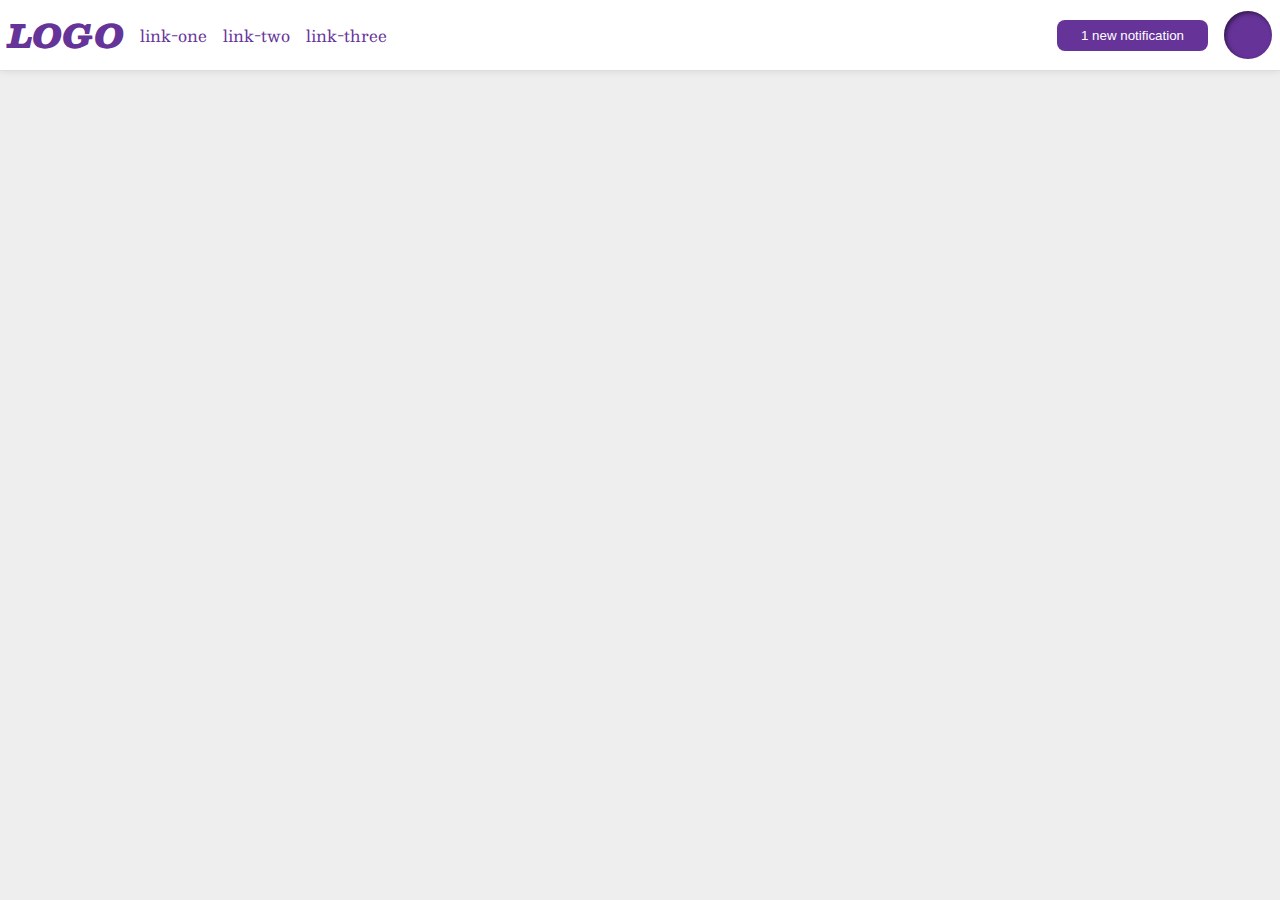
<file: foundations/flex/03-flex-header-2/index.html>
<!DOCTYPE html>
<html lang="en">
  <head>
    <meta charset="UTF-8">
    <meta http-equiv="X-UA-Compatible" content="IE=edge">
    <meta name="viewport" content="width=device-width, initial-scale=1.0">
    <title>Flex Header 2</title>
    <link rel="stylesheet" href="style.css">
  </head>
  <body>
    <div class="header">
	<div class = "left-flex">
	   <div class="logo">
                LOGO
	   </div>
	   <ul class="links">
        	<li><a href="https://google.com">link-one</a></li>
        	<li><a href="https://google.com">link-two</a></li>
        	<li><a href="https://google.com">link-three</a></li>
      	   </ul>
    	</div>
    	<div class = "right-flex">
      	   <button class="notifications">
              1 new notification
      	   </button>
      	   <div class="profile-image"></div>
    	</div>
    </div>
  </body>
</html>
</file>
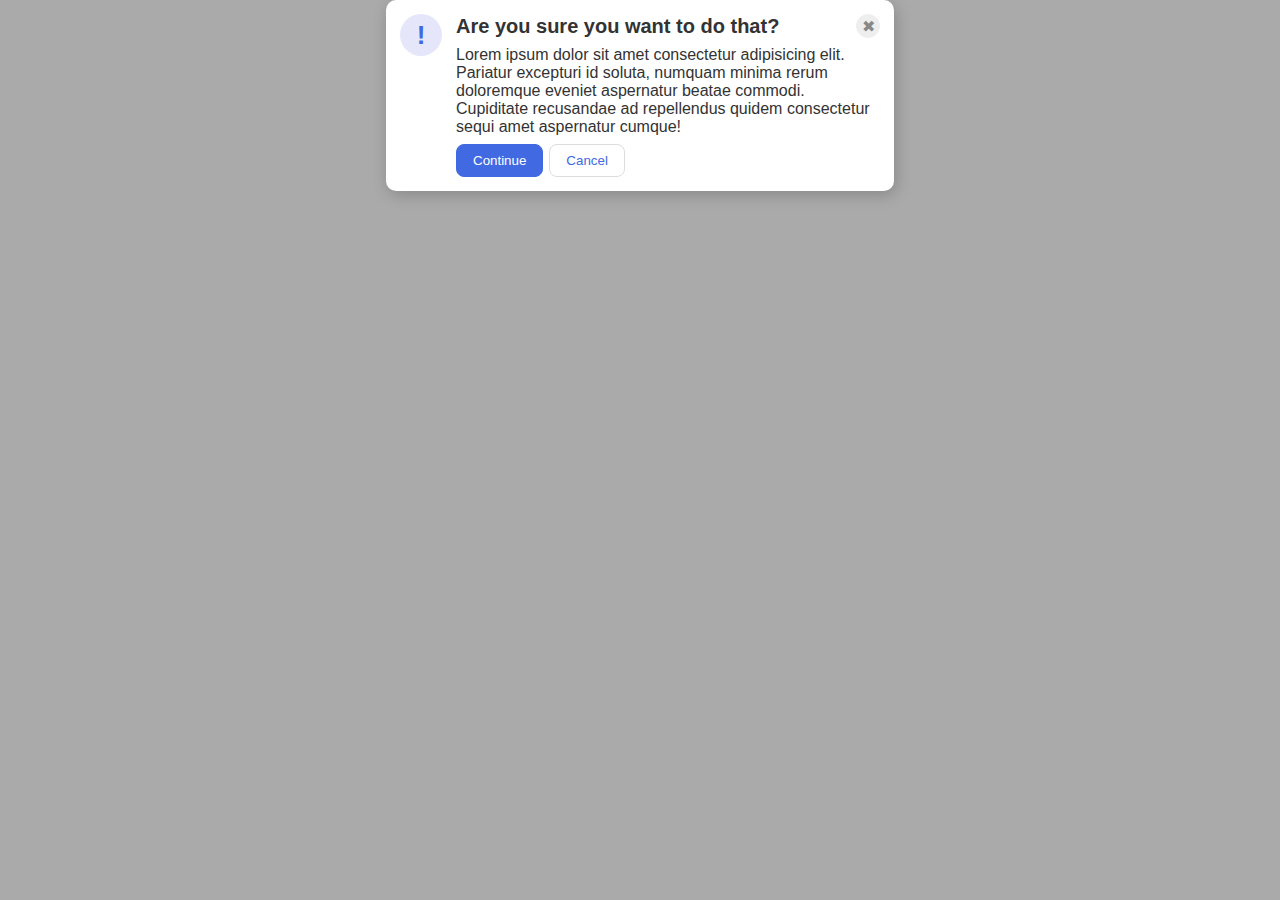
<file: foundations/flex/05-flex-modal/index.html>
<!DOCTYPE html>
<html lang="en">
  <head>
    <meta charset="UTF-8">
    <meta http-equiv="X-UA-Compatible" content="IE=edge">
    <meta name="viewport" content="width=device-width, initial-scale=1.0">
    <link rel="stylesheet" href="style.css">
    <title>Modal</title>
  </head>
  <body>
    <div class="modal">
      <div class="icon">!</div>

      <div class = "container">
      <div class="header"> Are you sure you want to do that?
      <button class="close-button">✖</button>
      </div>
      <div class="text">Lorem ipsum dolor sit amet consectetur adipisicing elit. Pariatur excepturi id soluta, numquam minima rerum doloremque eveniet aspernatur beatae commodi. Cupiditate recusandae ad repellendus quidem consectetur sequi amet aspernatur cumque!</div>
      <div class = "container2">
      <button class="continue">Continue</button>
      <button class="cancel">Cancel</button>
      </div>
      </div>
    </div>
  </body>
</html>
</file>
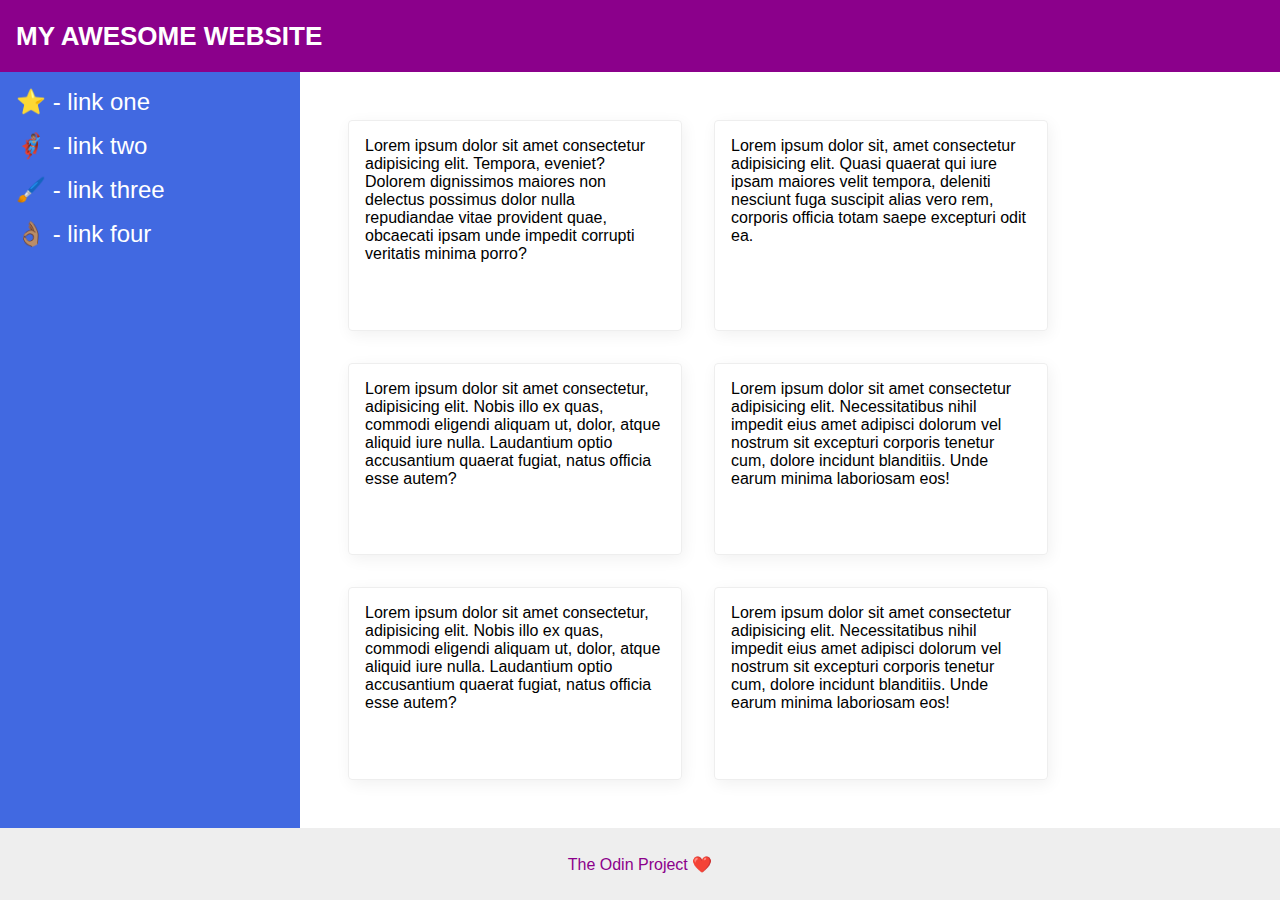
<file: foundations/flex/07-flex-layout-2/index.html>
<!DOCTYPE html>
<html lang="en">
  <head>
    <meta charset="UTF-8">
    <meta http-equiv="X-UA-Compatible" content="IE=edge">
    <meta name="viewport" content="width=device-width, initial-scale=1.0">
    <title>The Holy Grail</title>
    <link rel="stylesheet" href="style.css">
  </head>
  <body>
    <div class="header">
      MY AWESOME WEBSITE
    </div>
    
    <div class = "content">
    <div class="sidebar">
      <ul>
        <li><a href="#">⭐ - link one</a></li>
        <li><a href="#">🦸🏽‍♂️ - link two</a></li>
        <li><a href="#">🖌️ - link three</a></li>
        <li><a href="#">👌🏽 - link four</a></li>
      </ul>
    </div>
    
    <div class = "info">
    <div class="card">Lorem ipsum dolor sit amet consectetur adipisicing elit. Tempora, eveniet? Dolorem dignissimos maiores non delectus possimus dolor nulla repudiandae vitae provident quae, obcaecati ipsam unde impedit corrupti veritatis minima porro?</div>
    <div class="card">Lorem ipsum dolor sit, amet consectetur adipisicing elit. Quasi quaerat qui iure ipsam maiores velit tempora, deleniti nesciunt fuga suscipit alias vero rem, corporis officia totam saepe excepturi odit ea.</div>
    <div class="card">Lorem ipsum dolor sit amet consectetur, adipisicing elit. Nobis illo ex quas, commodi eligendi aliquam ut, dolor, atque aliquid iure nulla. Laudantium optio accusantium quaerat fugiat, natus officia esse autem?</div>
    <div class="card">Lorem ipsum dolor sit amet consectetur adipisicing elit. Necessitatibus nihil impedit eius amet adipisci dolorum vel nostrum sit excepturi corporis tenetur cum, dolore incidunt blanditiis. Unde earum minima laboriosam eos!</div>
    <div class="card">Lorem ipsum dolor sit amet consectetur, adipisicing elit. Nobis illo ex quas, commodi eligendi aliquam ut, dolor, atque aliquid iure nulla. Laudantium optio accusantium quaerat fugiat, natus officia esse autem?</div>
    <div class="card">Lorem ipsum dolor sit amet consectetur adipisicing elit. Necessitatibus nihil impedit eius amet adipisci dolorum vel nostrum sit excepturi corporis tenetur cum, dolore incidunt blanditiis. Unde earum minima laboriosam eos!</div>
    </div>
    </div>
    
    <div class="footer">
      The Odin Project ❤️
    </div>
  </body>
</html>
</file>
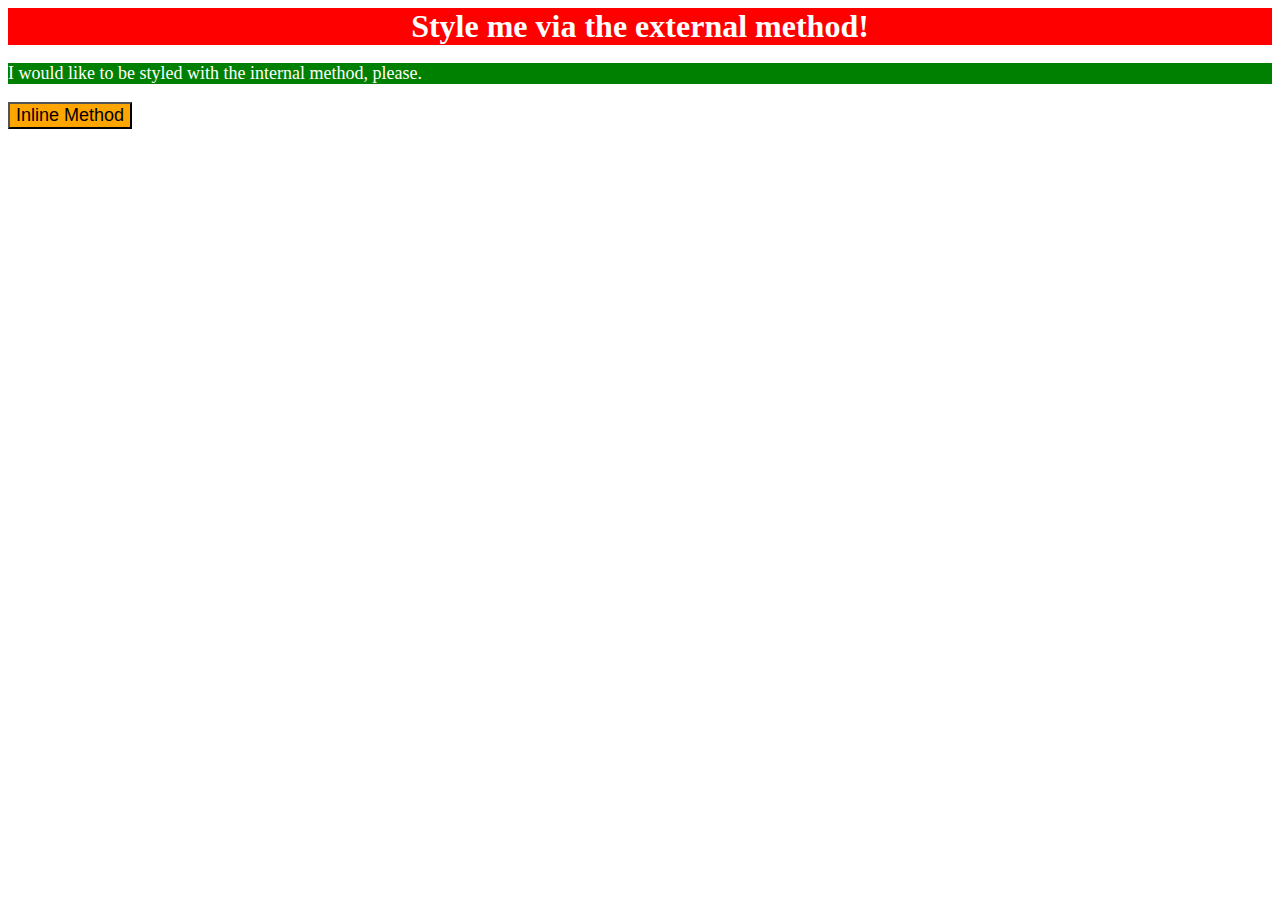
<file: foundations/intro-to-css/01-css-methods/index.html>
<!DOCTYPE html>
<html lang="en">
  <head>
    <meta charset="UTF-8">
    <meta http-equiv="X-UA-Compatible" content="IE=edge">
    <meta name="viewport" content="width=device-width, initial-scale=1.0">
    <link rel = "stylesheet" href = "styles.css">
    <title>Methods for Adding CSS</title>
    <style> 
	p{
		background-color: green;
		color: white;
		font-size: 18px
	}
    </style>

  </head>
  <body>
    <div>Style me via the external method!</div>
    <p>I would like to be styled with the internal method, please.</p>
    <button style="background-color: orange; font-size: 18px;">Inline Method</button>
  </body>
</html>
</file>
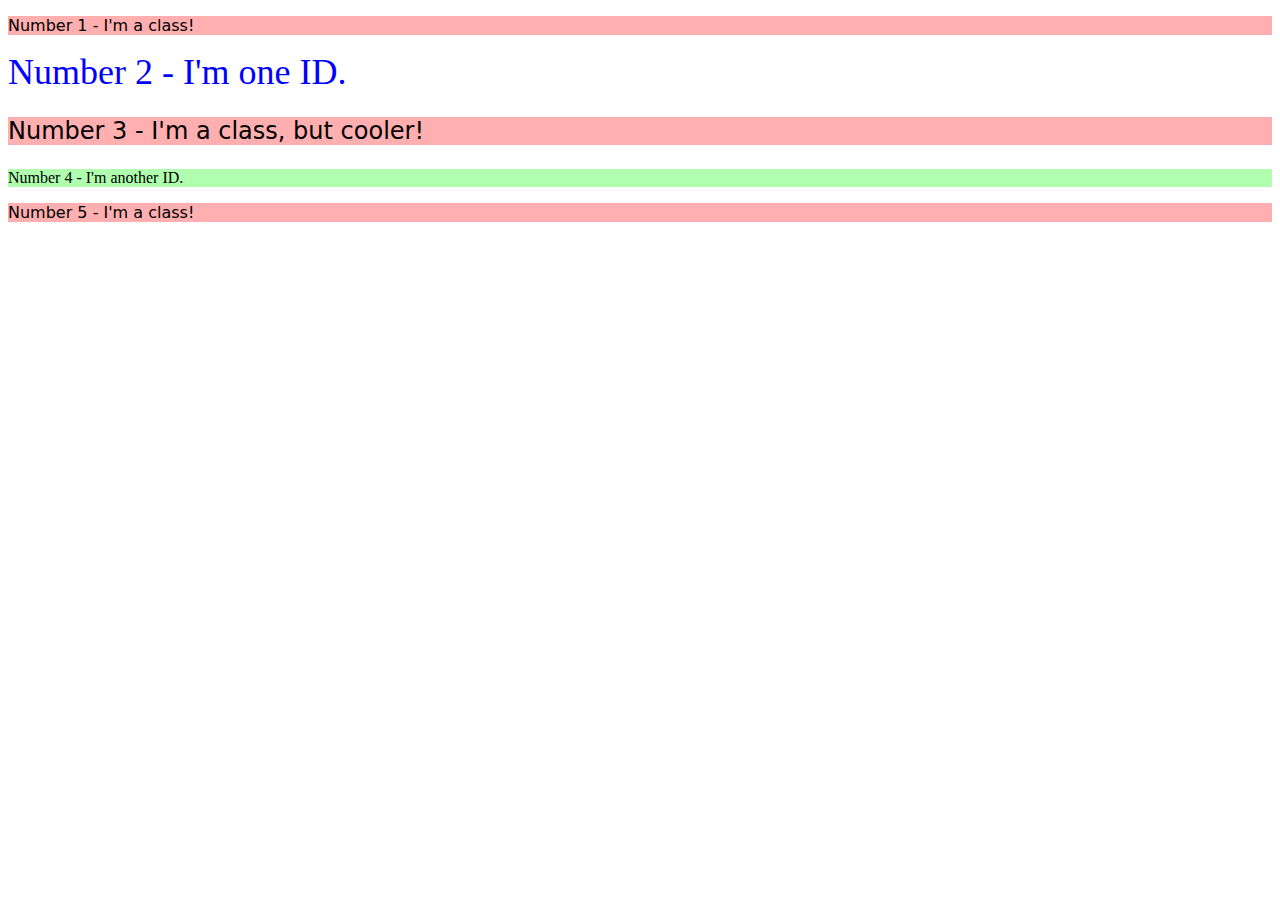
<file: foundations/intro-to-css/02-class-id-selectors/index.html>
<!DOCTYPE html>
<html lang="en">
  <head>
    <meta charset="UTF-8">
    <meta http-equiv="X-UA-Compatible" content="IE=edge">
    <meta name="viewport" content="width=device-width, initial-scale=1.0">
    <title>Class and ID Selectors</title>
    <link rel="stylesheet" href="styles.css">
  </head>
  <body>
    <p class = "section">Number 1 - I'm a class!</p>
    <div id = "id1">Number 2 - I'm one ID.</div>
    <p class = "section cool">Number 3 - I'm a class, but cooler!</p>
    <div id = "id2">Number 4 - I'm another ID.</div>
    <p class = "section">Number 5 - I'm a class!</p>
  </body>
</html>
</file>
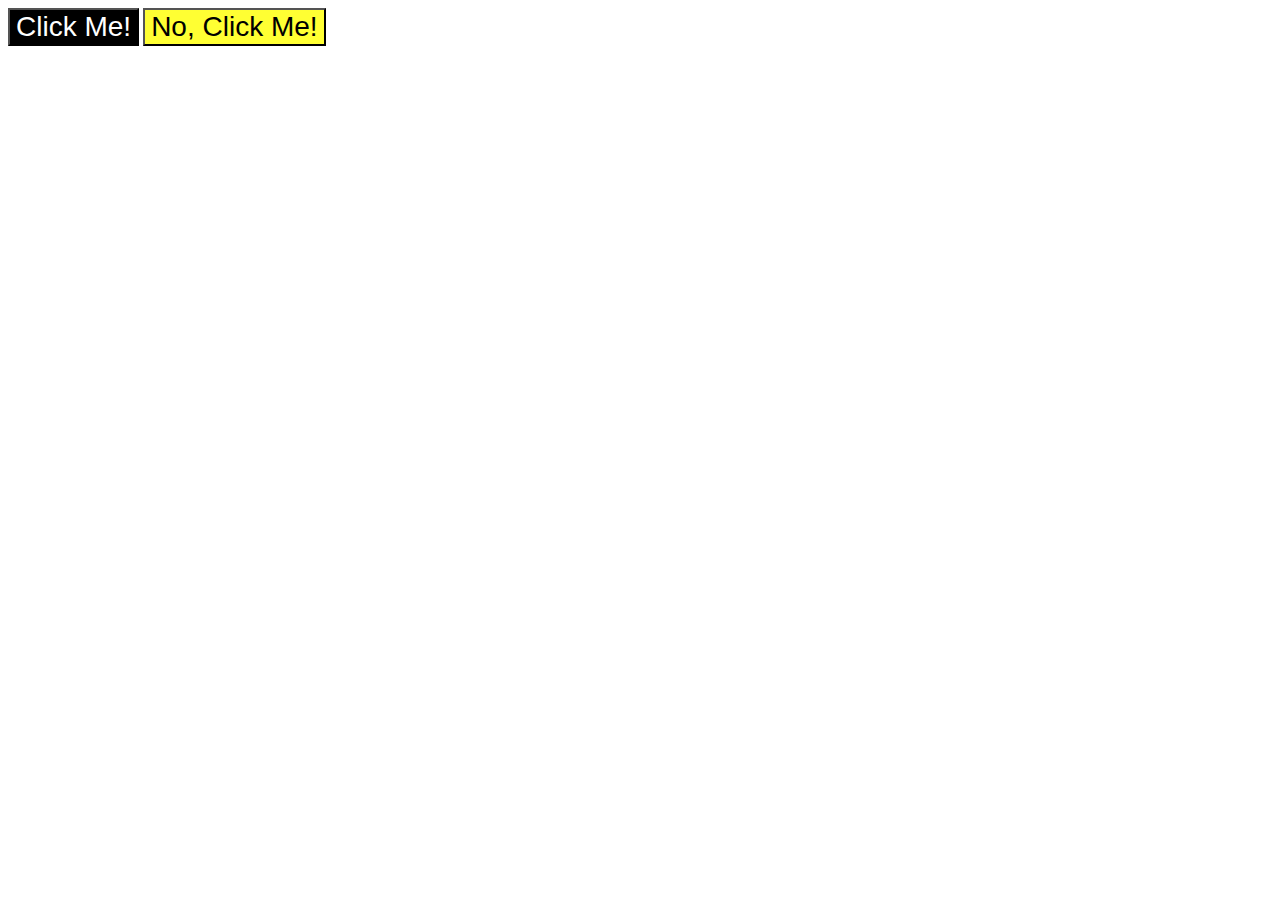
<file: foundations/intro-to-css/03-grouping-selectors/index.html>
<!DOCTYPE html>
<html lang="en">
  <head>
    <meta charset="UTF-8">
    <meta http-equiv="X-UA-Compatible" content="IE=edge">
    <meta name="viewport" content="width=device-width, initial-scale=1.0">
    <title>Grouping Selectors</title>
    <link rel="stylesheet" href="style.css">
  </head>
  <body>
    <button class = "button1">Click Me!</button>
    <button class = "button2">No, Click Me!</button>
  </body>
</html>
</file>
<file: foundations/flex/03-flex-header-2/style.css>
/* this is some magical font-importing.  
you'll learn about it later. */
@import url('https://fonts.googleapis.com/css2?family=Besley:ital,wght@0,400;1,900&display=swap');

body {
  margin: 0;
  background: #eee;
  font-family: Besley, serif;
}

.header {
  background: white;
  border-bottom: 1px solid #ddd;
  box-shadow: 0 0 8px rgba(0,0,0,.1);
  display: flex;
  justify-content: space-between;
  padding: 8px;
}

.profile-image {
  background: rebeccapurple;
  box-shadow: inset 2px 2px 4px rgba(0,0,0,.5);
  border-radius: 50%;
  width: 48px;
  height: 48px;
}

.logo {
  color: rebeccapurple;
  font-size: 32px;
  font-weight: 900;
  font-style: italic;
}

.left-flex{
  display: flex;
  align-items: center;
  gap: 16px;
  
}

.right-flex{
  display: flex;
  align-items: center;
  gap: 16px;
}

button {
  border: none;
  border-radius: 8px;
  background: rebeccapurple;
  color: white;
  padding: 8px 24px;
}

a {
  /* this removes the line under our links */
  text-decoration: none;
  color: rebeccapurple;
}

ul {
  list-style-type: none;
  display: flex;
  padding: 0px;
  margin: 0px;
  gap: 16px;
}
</file>
<file: foundations/flex/05-flex-modal/style.css>
i@import url('https://fonts.googleapis.com/css2?family=Roboto:wght@400;700&display=swap');

html, body {
  height: 100%;
}

body {
  font-family: Roboto, sans-serif;
  margin: 0;
  background: #aaa;
  color: #333;
  /* I'll give you this one for free lol */
  display: flex;
  align-items: center;
  justify-content: center;
}

.modal {
  background: white;
  width: 480px;
  border-radius: 10px;
  box-shadow: 2px 4px 16px rgba(0,0,0,.2);
  display: flex;
  gap: 14px;
  padding: 14px;
}

.icon {
  color: royalblue;
  font-size: 26px;
  font-weight: 700;
  background: lavender;
  width: 42px;
  height: 42px;
  border-radius: 50%;
  display: flex;
  align-items: center;
  justify-content: center;
  flex-shrink: 0;
}

.container {
  display: flex;
  flex-direction: column;
}

.header {
  display: flex;
  justify-content: space-between;
  align-items: center;
  font-weight: 600;
  font-size: 20px;
 
}

.text {
  margin-top: 8px;
  margin-bottom: 8px;
}

.close-button {
  background: #eee;
  border-radius: 50%;
  color: #888;
  font-weight: 400;
  font-size: 16px;
  height: 24px;
  width: 24px;
  display: flex;
  align-items: center;
  justify-content: center;
  border: 1px solid #eee;
  padding: 0;
}

.container2 {
  display: flex;
  gap: 6px;
}

button {
  cursor: pointer;
  padding: 8px 16px;
  border-radius: 8px;
}

button.continue {
  background: royalblue;
  border: 1px solid royalblue;
  color: white;
}

button.cancel {
  background: white;
  border: 1px solid #ddd;
  color: royalblue;
}
</file>
<file: foundations/flex/07-flex-layout-2/style.css>
body {
  font-family: -apple-system, BlinkMacSystemFont, 'Segoe UI', Roboto, Oxygen, Ubuntu, Cantarell, 'Open Sans', 'Helvetica Neue', sans-serif;
  margin: 0;
  min-height: 100vh;
  display: flex;
  flex-direction: column;
}

.header {
  height: 72px;
  background: darkmagenta;
  color: white;
  display: flex;
  padding: 0 16px;
  align-items: center;
  font-weight: 700;
  font-size: 26px;
}


.footer {
  height: 72px;
  background: #eee;
  color: darkmagenta;
  display: flex;
  align-items: center;
  justify-content: center;
}

.content {
  display: flex;
  flex: 1;
}

.sidebar {
  width: 300px;
  background: royalblue;
  box-sizing: border-box;
  flex-shrink: 0;
  padding: 16px;
}

.info {
  padding: 48px;
  display: flex;
  flex-wrap: wrap;
  gap: 32px;
}

.card {
  border: 1px solid #eee;
  box-shadow: 2px 4px 16px rgba(0,0,0,.06);
  border-radius: 4px;
  padding: 16px;
  width: 300px;
}

ul {
  list-style-type: none;
  margin: 0;
  padding: 0;
}

li {
  margin-bottom: 16px;
}

a {
  text-decoration: none;
  color: white;
  font-size: 24px;
}
</file>
<file: foundations/intro-to-css/01-css-methods/styles.css>
/* styles.css */

div{
	background-color: red;
	color: white;
	font-size: 32px;
	text-align: center;
	font-weight: 700;
}
</file>
<file: foundations/intro-to-css/02-class-id-selectors/styles.css>
/* styles.css*/

.section{
	background-color: #ff000050;
	font-family: "Verdana", "DejaVu Sans", sans-serif;
}

#id1{
	color: #0000ff;
	font-size: 36px;
}

.section.cool{
	font-size: 24px;
}

#id2{
	background-color: #00ff0050;
}
</file>
<file: foundations/intro-to-css/03-grouping-selectors/style.css>
/* style.css */

.button1,.button2{
	font-size: 28px;
	font-family: "Helvetica", "Times New Roman", sans-serif;
}

.button1{
	background-color: #000000;
	color: #ffffff;
}

.button2{
	background-color: #ffff33;
}
</file>
